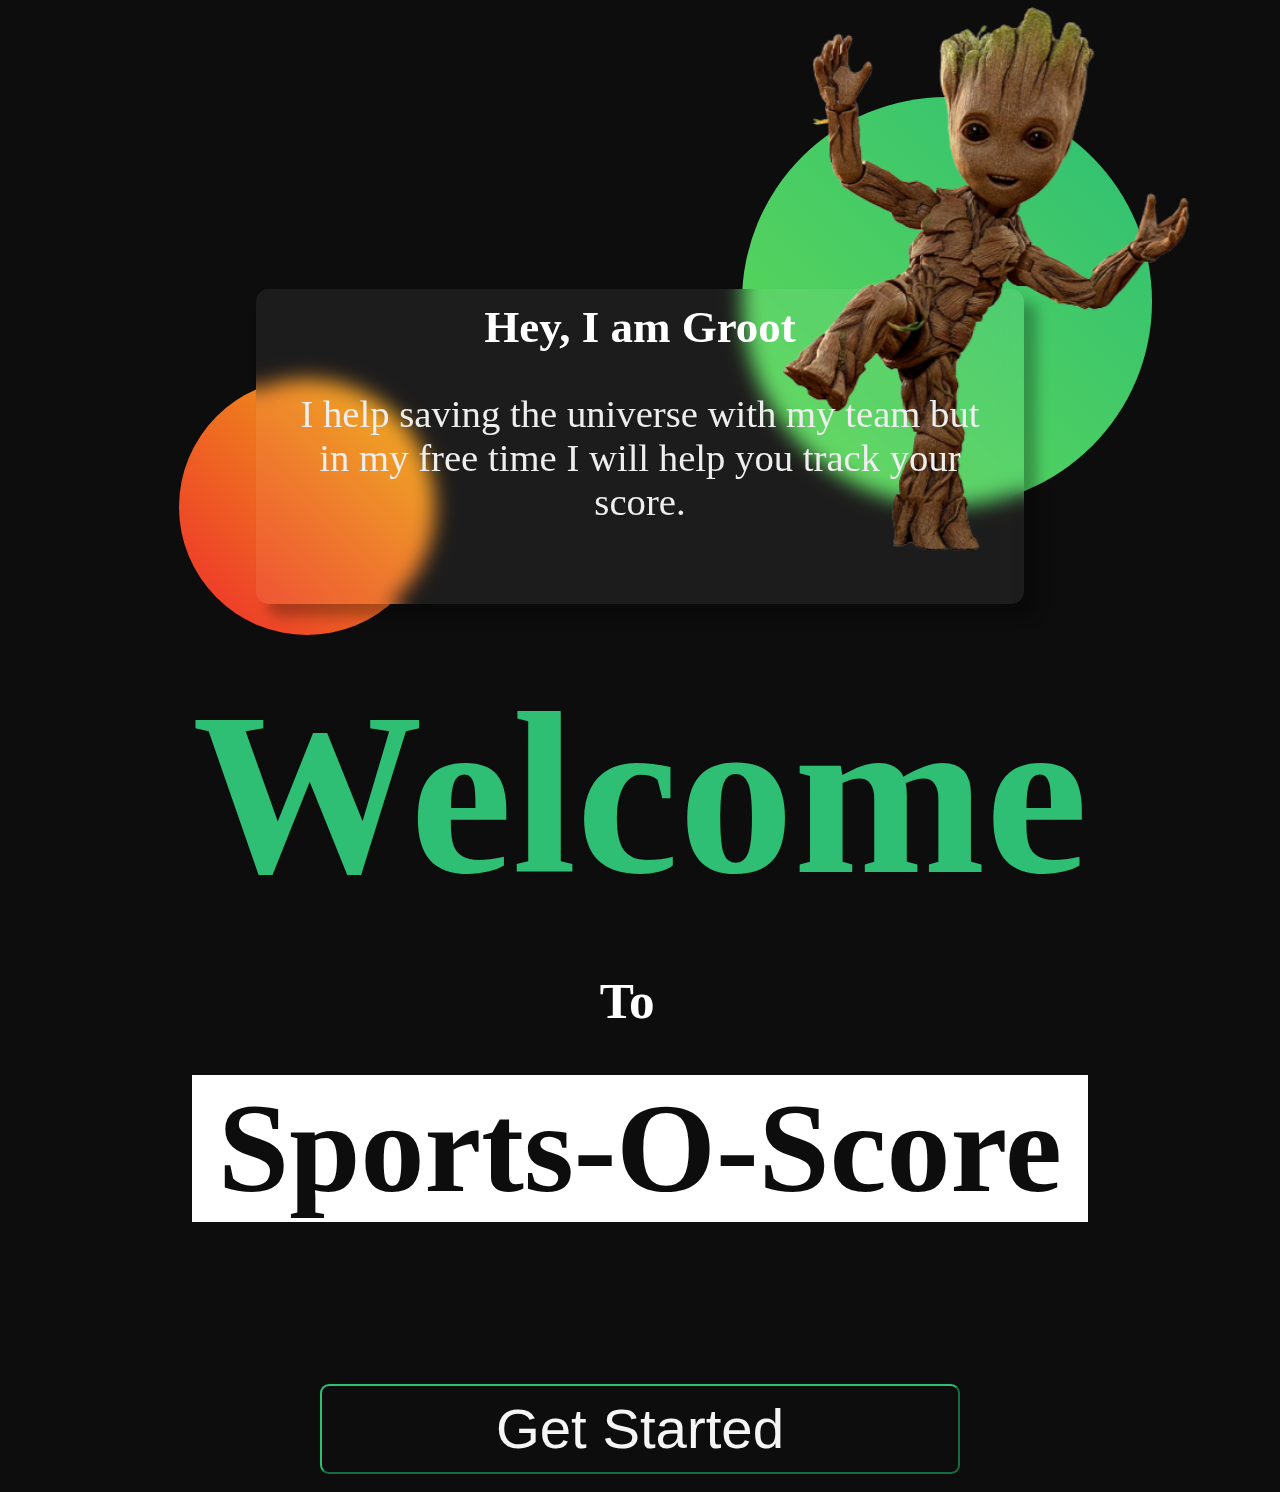
<file: index.html>
<!DOCTYPE html>
<html lang="en">

<head>
    <meta charset="UTF-8">
    <meta name="viewport" content="width=device-width, initial-scale=1.0">
    <title>Welcome</title>
    <script type="module" src="index.js"></script>
    <link rel="stylesheet" href="index.css">
    <!-- <link rel="manifest" href="./images/manifest.json" /> -->
    <link rel="shortcut icon" href="sportScore.webp" />
</head>

<body>
    <div class="total">
        <div class="main">
            <div class="container">
                <div class="first">
                    <div class="cir1"></div>
                    <div class="cir2"></div>
                    <div class="card">
                        <div><img class="groot" src="groot1.png" alt=""></div>
                        <div class="card-text">
                            <div>
                                <h1>Hey, I am Groot</h1>
                            </div>
                            <div>
                                <p> I help saving the universe with my team but in my free time I will help you track
                                    your score. </p>
                            </div>
                        </div>
                    </div>
                </div>
            </div>
            <div class="second">
                <div>
                    <h1>Welcome</h1>
                </div>
                <div>
                    <h2>To</h2>
                </div>
                <div>
                    <h1 id="name">Sports-O-Score</h1>
                </div>
            </div>
        </div>

        <div class="button">
            
            <input type="button" class="btn" value="Get Started" id="getStarted">
            
        </div>
    </div>
</body>

</html>
</file>
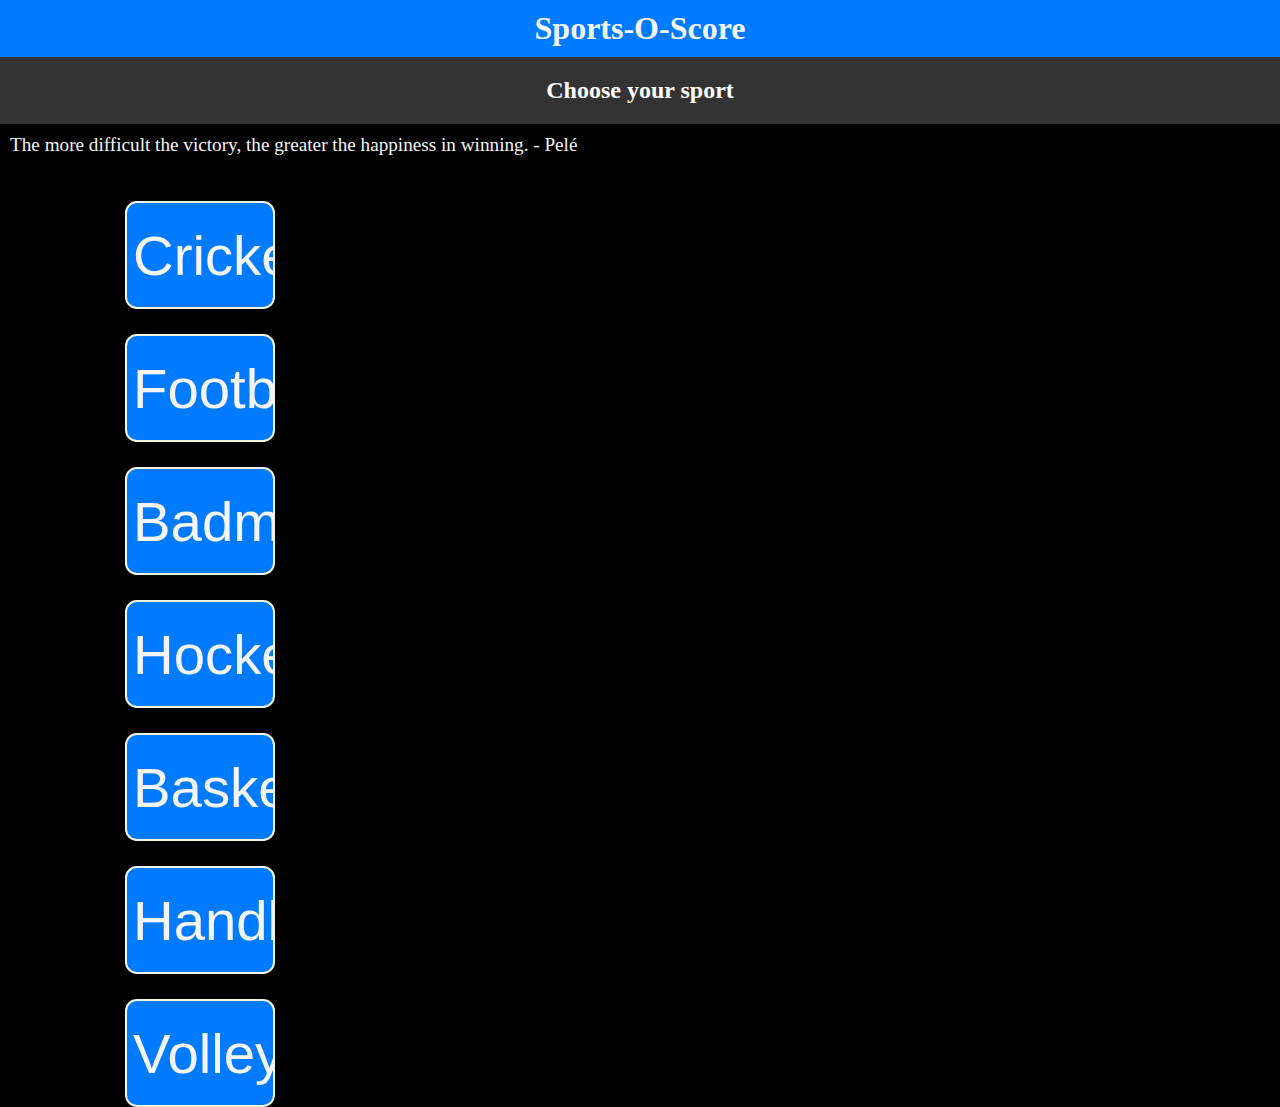
<file: choosesport.html>
<!DOCTYPE html>
<html lang="en">
<head>
    <meta charset="UTF-8">
    <meta name="viewport" content="width=\, initial-scale=1.0">
    <title>Document</title>
    <link rel="stylesheet" href="choosesport.css">
    <script type="module" src="choosesport.js"></script>
    <link rel="shortcut icon" href="sportScore.webp" />

</head>
<body>
    <div class="header">
        <h1 id="name">Sports-O-Score</h1>
        <h2>Choose your sport</h2>
        <p>The more difficult the victory, the greater the happiness in winning. - Pelé</p>
    </div>
    <div class="buttons">
        <div class="cricket">
            <input type="submit" value="Cricket" id="cricketButton">
        </div>

        <div class="football">
            <input type="submit" value="Football" id="footballButton">
        </div>

        <div class="badminton">
            <input type="submit" value="Badminton" id="badmintonButton">
        </div>
        
        <div class="hockey">
            <input type="submit" value="Hockey" id="hockeyButton">
        </div>

        <div class="basketball">
            <input type="submit" value="Basketball" id="basketballButton">
        </div>

        <div class="handball">
            <input type="submit" value="Handball" id="handballButton">
        </div>

        <div class="volleyball">
            <input type="submit" value="Volleyball" id="volleyballButton">
        </div>
    </div>
</body>
</html>
</file>
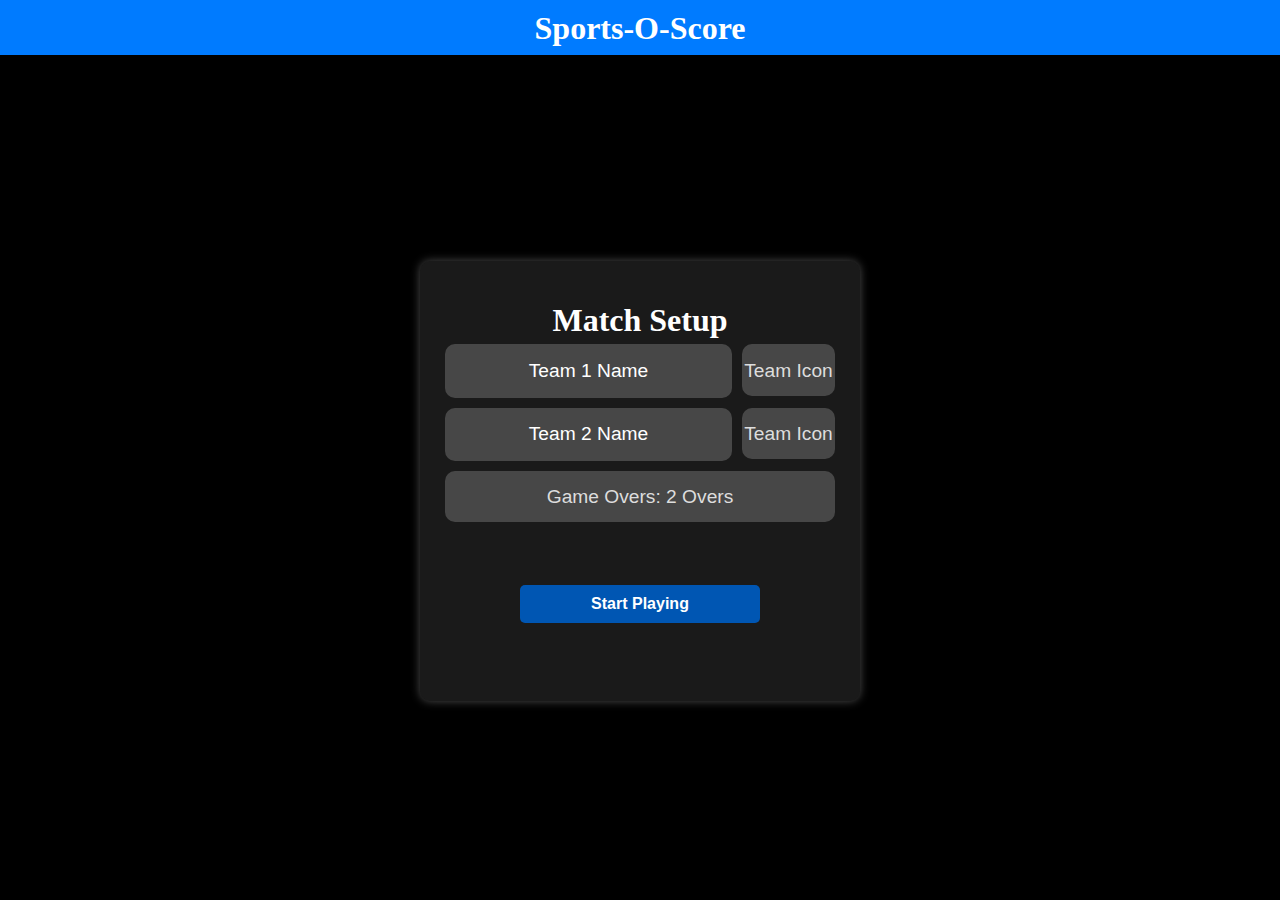
<file: teams.html>
<!DOCTYPE html>
<html lang="en">
<head>
  <meta charset="UTF-8">
  <meta name="viewport" content="width=device-width, initial-scale=1.0">
  <link rel="stylesheet" href="teams.css">
  <script type="module" src="teams.js"></script>
  <title>Select Teams</title>
  <!-- <link rel="shortcut icon" href="./images/icon-192x192.png" /> -->
  <link rel="shortcut icon" href="sportScore.webp" />
</head>
<body>
<div class="header">
  <h1>Sports-O-Score</h1>
</div>
  <div class="inner">
    <h1>Match Setup</h1>
    <p id="matchSetup"></p>
    <div id="t1">
      <input type="text" placeholder="Team 1 Name" id="teamOne" maxlength="30">
      <select id="teamOneIcon" >
        <option value="" disabled selected>Team Icon</option>
        <option value="0">Thanos</option>
        <option value="1">Rocket</option>
        <option value="2">Panther</option>
        <option value="3">King</option>
        <option value="4">Wolf</option>
        <option value="5">Groot</option>
      </select>
    </div>
    <div id="t2">
      <input type="text" placeholder="Team 2 Name" id="teamTwo" maxlength="30">
      <select id="teamTwoIcon" title="Select team 1 icon">
        <option value="" disabled selected>Team Icon</option>
        <option value="0">Thanos</option>
        <option value="1">Rocket</option>
        <option value="2">Panther</option>
        <option value="3">King</option>
        <option value="4">Wolf</option>
        <option value="5">Groot</option>
      </select>
    </div>
    <select id="gameLimit" title="Select team 2 icon">
      <option value="2">Game Overs: 2 Overs</option>
      <option value="5">Game Overs: 5 Overs</option>
      <option value="10">Game Overs: 10 Overs</option>
    </select>
    <input type="submit" id="startPlaying" value="Start Playing">
  </div>
</body>
</html>
</file>
<file: index.css>
* {
    padding: 0;
    margin: 0;

}

body {
    background-color: #0e0d0d;

}


.main {
    display: flex;
    flex-direction: column;
    
    align-items: center;
    justify-content: space-around;
    position: relative;
    top: 12vw;


}


.second {
    padding: 5vh;
    font-size: 9vw;
    justify-content: center;
    position: relative;
    margin-top: 8vh;
}

.second h1 {
    color: #2ebf75;
    text-align: center;
}

.second h2 {
    margin-left: 45%;
    margin-top: 5%;
    margin-bottom: 5%;
    color: white;
    font-size: 4vw;
    text-align: center;
    width: 5vw;
}

#name {
    font-size: 10vw;
    background-color: white;
    color: #0e0d0d;
    text-align: center;

}

.container {
    display: flex;
    margin-top: 15vh;
    height: 20vmax;
    width:60%;
    position: relative;
    max-height: 21vw;
    justify-content: space-between;
    
}
.card {

    position: absolute;
    height: 25vmax;
    width: 100%;
    max-height: 35vmin;
    background-color: #ffffff10;
    border-radius: 1vw;
    box-shadow: 1vw 1vw 1vw #00000049;
    backdrop-filter: blur(0.8vw);
}

.groot {
    background-color: #0e0d0d00;
    position: absolute;
    top: -22vw;
    right: -21vw;
    width: 80%;
  


}

.cir1 {
    height: 32vw;
    width: 32vw;
    position: absolute;
    background: linear-gradient(45deg,
            #61d954,
            #2ebf75);
    border-radius: 50%;
    right: -10vw;
    top: -15vw;
}

.cir2 {
    height: 20vw;
    width: 20vw;
    position: absolute;
    background: linear-gradient(45deg,
            #ee2d2d,
            #eeb013);
    border-radius: 50%;
    left: -6vw;
    bottom: -10vh;
}


.card-text {
    display: flex;
    align-items: center;
    flex-direction: column;
    color: white;
}

.card-text h1 {
    margin-top: 1vw;
    color: white;
    position: relative;
    text-align: center;
    font-weight: bold;
    font-size: 5vmin;
}

.card-text p {
    margin:auto 2vw;
    color: #eee;
    position: relative;
    text-align: center;
    margin-top: 3vw;
    font-size: 4.3vmin;
}

.button {

    margin-top: 30vmin;
    display: flex;
    align-items: center;
    justify-content: center;
    margin-bottom: 2vh;

}
.button h1{
    color:white;
    margin: auto 1vw;
    font-size:5vw;
}
.btn{

    border-color:#2ebf75;
    width: 50%;
    height: 10vmin;
}
input[type=button]{
    background: #0e0d0d;
    color: whitesmoke;
    border-radius: 1vmin;
    font-size: 4.4vw;
    
    
}
input[type=button]:hover{
    color:#2ebf75;
    border-color: white;
    transform:translateX(4vw);
    color: #2ebf75;
    border-color: white;

}
</file>
<file: choosesport.css>
* {
    color: whitesmoke;
    margin: auto;
    background-color: #000;
}
.header h2{
    background-color: #333;
    color: #fff;
    text-align: center;
    padding: 20px;
}
.header p{
    margin: 10px ;
    font-size:larger;
}
input[type=submit] {
    font-size: 4.4vw;
    width: 150px;
    height: 12vmin;
    margin: auto ; 
    border-radius: 1.32vmin;
    border: 2px solid beige;
    background-color:#007BFF;
    margin-top: 25px;
}
.buttons{
    margin-top: 20px;
    margin-left: 125px;
}
.header h1{
    background-color: #007BFF;
    /* height: 50px; */
    padding: 10px;
    text-align: center;
}
</file>
<file: teams.css>
body {
  font-family:'Times New Roman', Times, serif;
  background-color: #000;
  color: #fff;
  margin: 0;
  padding: 0;
  display: flex;
  justify-content: center;
  align-items: center;
}

.inner {
  position: absolute;
  top: 29vh;
  text-align: center;
  padding: 20px;
  border-radius: 10px;
  background-color: rgba(255, 255, 255, 0.1);
  box-shadow: 0 0 10px rgba(255, 255, 255, 0.3);
  max-width: 400px;
  width: 80vw;
  height: 35vmax;
  max-height: 400px;
  display: flex;
  flex-direction: column;
}
h1 {
  margin-bottom: 0%;
}

#t1 {
  display: flex;
  justify-content: space-between;
  width: 100%;

}

#teamOne {
  width: 90%;
}

#t2 {
  display: flex;
  justify-content: space-between;
  width: 100%;
}

#teamTwo {
  width: 90%;
}

input[type="text"],
select {
  padding: auto;
  margin: 5px;
  border:none;
  border-radius: 10px;
  height: 4vmax;
  text-align: center;
  font-size: 1.5vmax;
  background-color: rgba(255, 255, 255, 0.2);
  color: #fff;
}

#gameovers {
  border-radius: 3px;
  height: 100vh;
}

select {
  appearance: none;
  margin: 5px;
  padding: 2px;
  color: #ddd;
}

input[type="text"]::placeholder {
  color: #fff;
}

select option {
  background-color: #333;
}

#startPlaying:hover {
  background-color: #007bff;
}

#startPlaying {
  background-color: #0056b3;
  border: none;
  border-radius: 5px;
  color: #fff;
  cursor: pointer;
  font-size: 16px;
  font-weight: 800;
  padding: 10px;
  width: 60%;
  margin: auto;
}
.inner p{
margin: 0px;
padding: 0px;
font-size: larger;
}
.header {
  background-color: #007BFF;
  text-align: center;
  width: 100%;
  height:55px;
}
.header h1 {
  color: #fff;
  margin: 10px;
}
</file>
